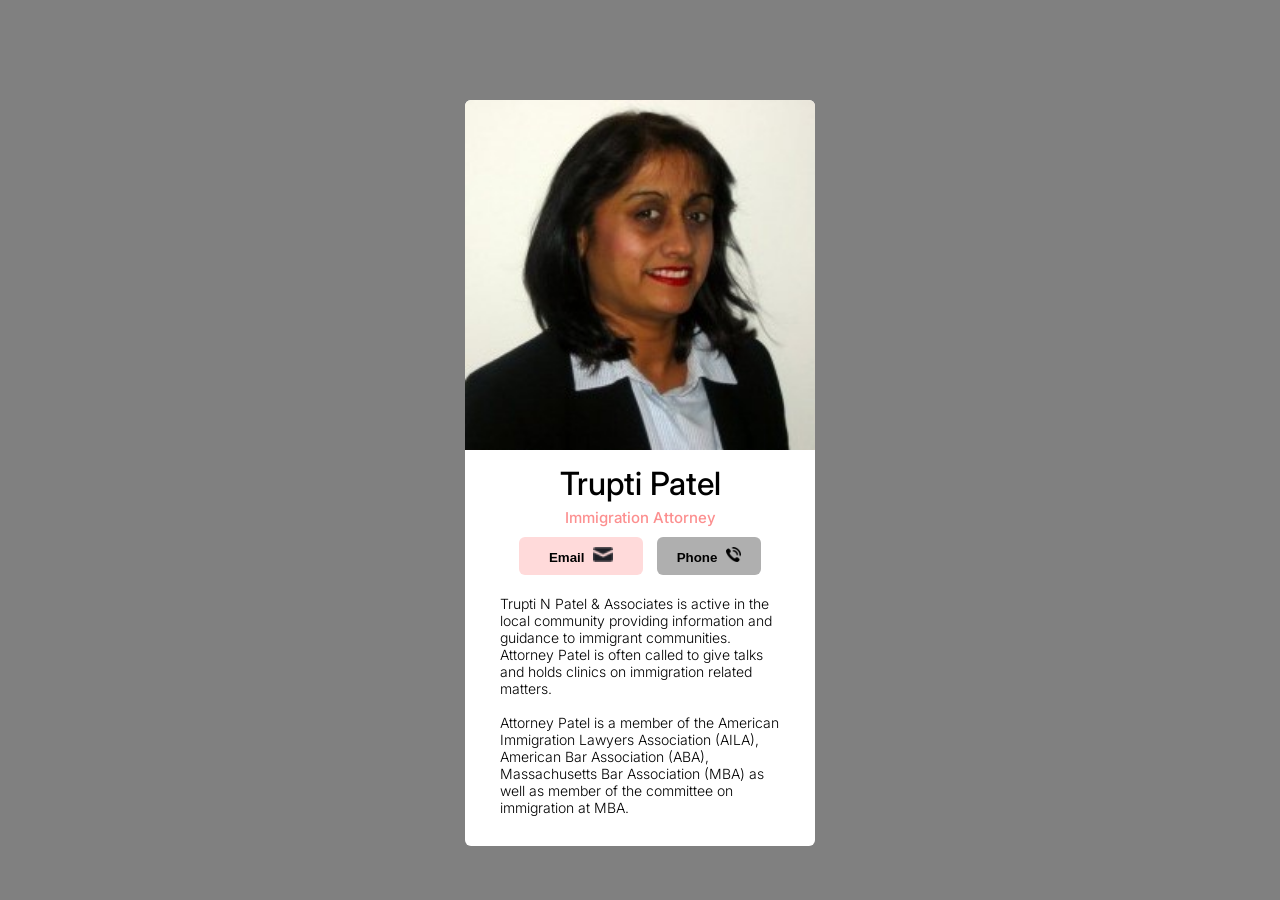
<file: index.html>
<!DOCTYPE html>
<html lang="en">
<head>
    <meta charset="UTF-8">
    <meta http-equiv="X-UA-Compatible" content="IE=edge">
    <meta name="viewport" content="width=device-width, initial-scale=1.0">
    <title>Card Sample</title>
    <link rel="preconnect" href="https://fonts.googleapis.com">
    <link rel="preconnect" href="https://fonts.gstatic.com" crossorigin>
    <link href="https://fonts.googleapis.com/css2?family=Inter:wght@100;200;300;400;500;600;700;800;900&display=swap" rel="stylesheet">
    <link rel="stylesheet" href="https://fonts.googleapis.com/css2?family=Material+Symbols+Outlined:opsz,wght,FILL,GRAD@48,400,0,0" />
    <link rel="stylesheet" href="./src/css/index.css" />
</head>
<body>
    <div id="wrapper">
        <div class="card">
            <img class="card--image" src="./src/images/trupti_profile.jpg"/>
            <h1 class="card--title">Trupti Patel</h1>
            <h2 class="card--role">Immigration Attorney</h2>
            <div class="card--console">
                <button class="card--email">
                    Email
                    <img src="./src/images/email-icon.png" />
                </button>
                <button class="card--phone">
                    Phone
                    <img src="./src/images/phone-icon.png" />
                </button>
            </div>
            <p class="card--text">
                Trupti N Patel & Associates is active in the local community providing information and guidance to immigrant communities. Attorney Patel is often called to give talks and holds clinics on immigration related matters.
                <br><br>
                Attorney Patel is a member of the American Immigration Lawyers Association (AILA), American Bar Association (ABA), Massachusetts Bar Association (MBA) as well as member of the committee on immigration at MBA.
            </p>
        </div> 
    </div>
</body>
</html>
</file>
<file: src/css/index.css>
body, html {
    margin: 0;
    padding: 0;
    background-color: grey;
    font-family: Inter;
}
.wrapper {
    padding: 10px;
}
.card {
    background: white;
    width: 350px;
    margin: 0 auto;
    margin-top: 100px;
    border-radius: 6px;
    padding-bottom: 20px;
}
.card--image {
    width: 100%;
    border-top-right-radius: 6px;
    border-top-left-radius: 6px;
}
.card--title {
    text-align: center;
    margin: 10px 0 0 0;
    font-weight: 500;
}
.card--role {
    text-align: center;
    font-size: 15px;
    font-weight: 500;
    margin: 5px 0 0 0;
    color: rgb(252, 143, 143);
}
.card--console {
    text-align: center;
    margin-top: 5px;
}
.card--email {
    /*padding: 10px 35px 10px 35px;*/
    padding: 10px 30px 10px 30px;
    margin: 5px;
    background-color: rgb(255, 218, 218);
    border-radius: 6px;
    border: none;
    font-weight: 700;
    transition: 300ms;
}
.card--phone {
    /*padding: 10px 35px 10px 35px;*/
    padding: 10px 20px 10px 20px;
    margin: 5px;
    background-color: rgb(175, 175, 175);
    border-radius: 6px;
    border: none;
    font-weight: 700;
    transition: 300ms;
}
.card--email:hover {
    transform: rotate(3deg);
    transition: 300ms;
}
.card--phone:hover {
    transform: rotate(-3deg);
    transition: 300ms;
}
.card--text {
    padding: 0 35px 10px 35px;
    margin: 15px 0 0 0;
    font-size: 14px;
    font-weight: 300;
}
button > img {
    margin-left: 5px;
    height: 15px;
}
</file>
